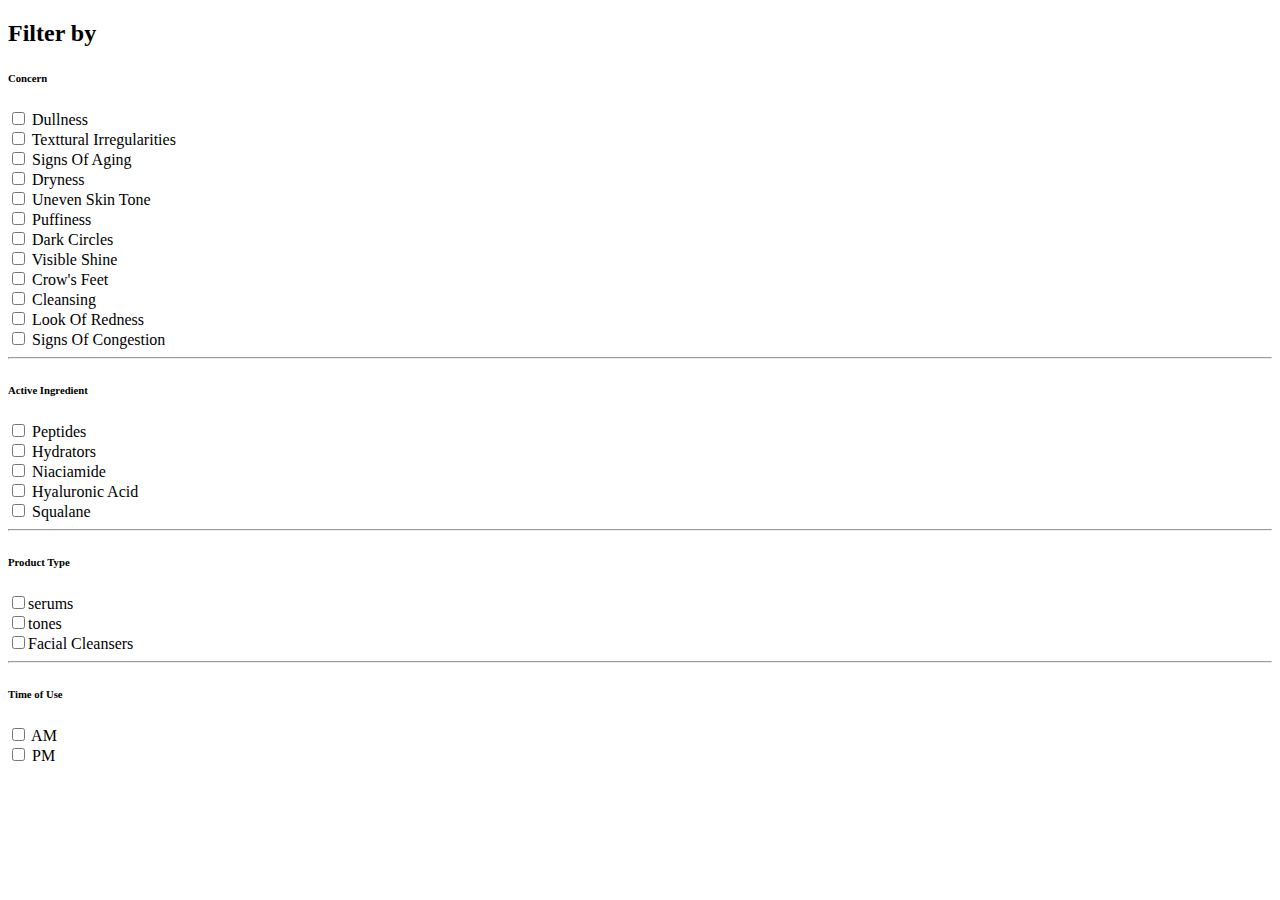
<file: note.html>
<!DOCTYPE html>
<html lang="en">
<head>
    <meta charset="UTF-8">
    <meta name="viewport" content="width=device-width, initial-scale=1.0">
    <title>Document</title>
</head>
<body>
    <div class="main-left col-2">
        <div class="title-filter">
            <h2>Filter by</h2>
        </div>
        <div class="sidebar-left">
            <div class="check-list-title">
                <h6>Concern</h6>
                <i class="fas fa-minus" data-bs-toggle="collapse" data-bs-target="#multiCollapseExample1"
                    aria-expanded="false"></i>
            </div>
            <form class="check-list collapse multi-collapse" id="multiCollapseExample1">
                <!-- ...Thêm checkbox items 1-13 ở đây... -->
                <label for="item1"><input type="checkbox" id="item1" name="items" value="Item 1"> Dullness</label><br>
                <label for="item2"><input type="checkbox" id="item2" name="items" value="Item 2"> Texttural Irregularities</label><br>
                <label for="item3"><input type="checkbox" id="item3" name="items" value="Item 3"> Signs Of Aging</label><br>
                <label for="item4"><input type="checkbox" id="item4" name="items" value="Item 4"> Dryness</label><br>
                <label for="item5"><input type="checkbox" id="item5" name="items" value="Item 5"> Uneven Skin Tone</label><br>
                <label for="item7"><input type="checkbox" id="item5" name="items" value="Item 7"> Puffiness</label><br>
                <label for="item8"><input type="checkbox" id="item5" name="items" value="Item 8"> Dark Circles</label><br>
                <label for="item9"><input type="checkbox" id="item5" name="items" value="Item 9"> Visible Shine</label><br>
                <label for="item10"><input type="checkbox" id="item5" name="items" value="Item 10"> Crow's Feet</label><br>
                <label for="item11"><input type="checkbox" id="item5" name="items" value="Item 11"> Cleansing</label><br>
                <label for="item12"><input type="checkbox" id="item5" name="items" value="Item 12"> Look Of Redness</label><br>
                <label for="item13"><input type="checkbox" id="item5" name="items" value="Item 13"> Signs Of Congestion</label><br>

            </form>
            <hr>
            <div class="check-list-title">
                <h6>Active Ingredient</h6>
                <i class="fas fa-minus" data-bs-toggle="collapse" data-bs-target="#collapseExample"
                    aria-expanded="false"></i>
            </div>
            <form class="check-list collapse" id="collapseExample">
                <!-- ...Thêm checkbox items 14-18 ở đây... -->
                <label for="item14"><input type="checkbox" id="item14" name="items" value="Item 14">
                    Peptides</label><br>
                <label for="item15"><input type="checkbox" id="item15" name="items" value="Item 15">
                    Hydrators</label><br>
                <label for="item16"><input type="checkbox" id="item16" name="items" value="Item 16">
                    Niaciamide</label><br>
                <label for="item17"><input type="checkbox" id="item17" name="items" value="Item 17">
                    Hyaluronic Acid</label><br>
                <label for="item18"><input type="checkbox" id="item18" name="items" value="Item 18">
                    Squalane</label><br>

            </form>
            <hr>
            <div class="check-list-title">
                <h6>Product Type</h6>
                <i class="fas fa-minus btn-primary" data-bs-toggle="collapse"
                    data-bs-target="#multiCollapseExample2" aria-expanded="false"
                    aria-controls="multiCollapseExample2"></i>
            </div>

            <form class="check-list collapse multi-collapse" id="multiCollapseExample2">
                <!-- ...Thêm checkbox items 19-23 ở đây... -->
                <label for="item19"><input type="checkbox" id="item19" name="items" value="Item 19">serums</label><br>
                <label for="item20"><input type="checkbox" id="item20" name="items" value="Item 20">tones</label><br>
                <label for="item21"><input type="checkbox" id="item21" name="items" value="Item 21">Facial Cleansers</label><br>
                
            </form>

            <hr>
            <div class="check-list-title">
                <h6>Time of Use</h6>
                <i class="fas fa-minus btn-primary" data-bs-toggle="collapse"
                    data-bs-target="#multiCollapseExample3" aria-expanded="false"
                    aria-controls="multiCollapseExample3"></i>
            </div>

            <form class="check-list collapse multi-collapse" id="multiCollapseExample3">
                <!-- ...Thêm checkbox items 19-23 ở đây... -->
                <label for="item19"><input type="checkbox" id="item19" name="items" value="Item 19">
                    AM</label><br>
                <label for="item20"><input type="checkbox" id="item20" name="items" value="Item 20">
                    PM</label><br>
            
            </form>
            <!-- Tiếp tục thêm các form khác ở đây... -->
        </div>
    </div>
<script>
    let productList = [
    {
        name: "Natural Moisturizing Factors + HA",
        price: 6,
        id: 1,
        src: "../assest/image/the-or1.webp",
        stock: 15,
        target: "Dryness",
        suited: "All Skin Types",
        concern: ["Dullness", "Texttural Irregularities"],
        ingredient: ["Peptides", "Niaciamide"],
        productType: "serums",
        timeOfUse: ["PM"]
    },
    {
        name: "Hyaluronic Acid 2% + B5",
        price: 9,
        id: 2,
        src: "../assest/image/the-or2.webp",
        stock: 20,
        target: "Dryness",
        suited: "All Skin Types",
        concern: ["Signs Of Aging", "Crow's Feet", "Cleansing"],
        ingredient: ["Hydrators", "Hyaluronic Acid"],
        productType: "tones",
        timeOfUse: ["PM"]
    },
    {
        name: "Glycolic Acid 7% Toning Solution",
        price: 7,
        id: 3,
        src: "../assest/image/the or-3.webp",
        stock: 13,
        target: "Signs Of Aging",
        suited: "All Skin Types",
        concern: ["look Of Redness", "Uneven Skin Tone"],
        ingredient: ["Squalane"],
        productType: "Moisturizers",
    },
    {
        name: "Squalane Cleanser",
        price: 9,
        id: 4,
        src: "../assest/image/the-or4.webp",
        stock: 7,
        target: "Cleansing",
        suited: "All Skin Types",
        concern: ["look Of Redness", "Uneven Skin Tone"],
        ingredient: ["Peptides", "Hydrators", "Niaciamide"],
        productType: "Facial Cleansers",
        timeOfUse: ["AM", "PM"]
    },
    {
        name: "Niacinamide 10% + Zinc 1%",
        price: 6,
        id: 5,
        src: "../assest/image/the-or5.webp",
        stock: 3,
        target: "Textural Irregularities",
        suited: "All Skin Types",
        concern: ["Visible Shine", "look Of Redness"],
        ingredient: ["Hyaluronic Acid", "Hydrators"],
        productType: "tones",
        timeOfUse: ["AM", "PM"]
    },
    {
        name: "Niacinamide 10% + Zinc 1%",
        price: 17,
        id: 6,
        src: "../assest/image/the-or6.webp",
        stock: 3,
        target: "Textural Irregularities",
        suited: "All Skin Types",
        concern: ["Dryness", "Puffiness"],
        ingredient: ["Peptides", "Hydrators", "Niaciamide"],
        productType: "serums",
        timeOfUse: ["AM", "PM"]
    },
    {
        name: "Azelaic Acid Suspension 10%",
        price: 11,
        id: 7,
        src: "../assest/image/the-or7.webp",
        stock: 13,
        target: "Signs Of Aging",
        suited: "All Skin Types",
        concern: ["look Of Redness", "Crow's Feet"],
        ingredient: ["Niaciamide", "Hyaluronic Acid", "Squalane"],
        productType: "tones",
        timeOfUse: ["AM", "PM"]
    },
    {
        name: "Multi-Peptide Eye Serum",
        price: 25,
        id: 8,
        src: "../assest/image/the-or8.webp",
        stock: 7,
        target: "Signs Of Aging",
        suited: "All Skin Types",
        concern: ["Uneven Skin Tone", "Visible Shine"],
        ingredient: ["Peptides", "Hydrators", "Niaciamide", "Hyaluronic Acid"],
        productType: "serums",
        timeOfUse: ["AM"]
    },
    {
        name: "Multi-Peptide + Copper Peptides 1% Serum",
        price: 30,
        id: 9,
        src: "../assest/image/the-od9.webp",
        stock: 9,
        target: "Signs Of Aging",
        suited: "All Skin Types",
        concern: ["Crow's Feet", "Signs Of Congestion"],
        ingredient: ["Squalane", "Hyaluronic Acid"],
        productType: "serums",
        timeOfUse: ["AM", "PM"]
    },
    {
        name: "Core Regimen",
        price: 30,
        id: 10,
        src: "../assest/image/NIOD1.jpeg",
        stock: 9,
        target: "Signs Of Aging",
        suited: "All Skin Types",
        concern: ["Crow's Feet", "Signs Of Congestion"],
        ingredient: ["Squalane", "Hyaluronic Acid"],
        productType: "serums",
        timeOfUse: ["AM", "PM"]
    },
    {
        name: "Support Regimen",
        price: 25,
        id: 11,
        src: "../assest/image/NIOD02.jpeg",
        stock: 7,
        target: "Signs Of Aging",
        suited: "All Skin Types",
        concern: ["Uneven Skin Tone", "Visible Shine"],
        ingredient: ["Peptides", "Hydrators", "Niaciamide", "Hyaluronic Acid"],
        productType: "serums",
        timeOfUse: ["AM", "PM"]
    },
    {
        name: "Survival",
        price: 17,
        id: 12,
        src: "../assest/image/NIOD03.jpeg",
        stock: 3,
        target: "Textural Irregularities",
        suited: "All Skin Types",
        concern: ["Dryness", "Puffiness"],
        ingredient: ["Peptides", "Hydrators", "Niaciamide"],
        productType: "serums",
        timeOfUse: ["AM", "PM"]
    },
    {
        name: "Yesti",
        price: 15,
        id: 13,
        src: "../assest/image/NIOD04.jpeg",
        stock: 15,
        target: "Dryness",
        suited: "All Skin Types",
        concern: ["Dullness", "Texttural Irregularities"],
        ingredient: ["Peptides", "Niaciamide"],
        productType: "serums",
        timeOfUse: ["AM"]
    },
    {
        name: "Shizen Sets",
        price: 40,
        id: 14,
        src: "../assest/image/NIOD05.jpeg",
        stock: 3,
        target: "Textural Irregularities",
        suited: "All Skin Types",
        concern: ["Dryness", "Puffiness"],
        ingredient: ["Peptides", "Hydrators", "Niaciamide"],
        productType: "serums",
        timeOfUse: ["AM", "PM"]
    },
    {
        name: "Eye",
        price: 25,
        id: 15,
        src: "../assest/image/NIOD06.jpeg",
        stock: 7,
        target: "Signs Of Aging",
        suited: "All Skin Types",
        concern: ["Uneven Skin Tone", "Visible Shine"],
        ingredient: ["Peptides", "Hydrators", "Niaciamide", "Hyaluronic Acid"],
        productType: "serums",
        timeOfUse: ["AM", "PM"]
    },
];

</script>
    
</body>
</html>
</file>
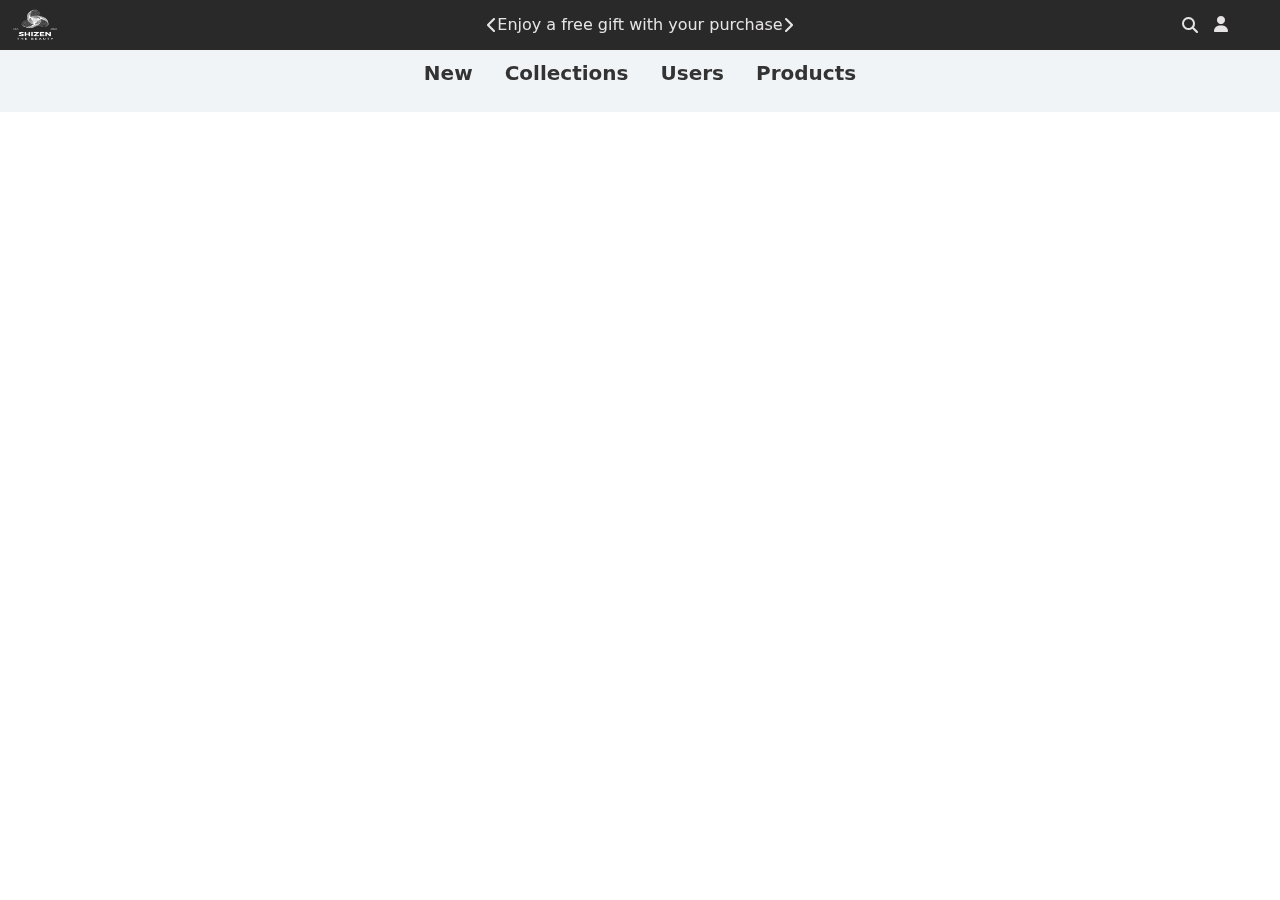
<file: pages/addminpage.html>
<!DOCTYPE html>
<html lang="en">

<head>
    <meta charset="UTF-8">
    <meta name="viewport" content="width=device-width, initial-scale=1.0">
    <title>addminpage</title>
    <!-- Link bootstrap -->
    <link rel="stylesheet" href="https://cdn.jsdelivr.net/npm/bootstrap@5.2.3/dist/css/bootstrap.min.css">
    <!-- Link css -->
    <link rel="stylesheet" href="../css/addminpage.css">
    <!-- Link icon -->
    <link rel="stylesheet" href="https://cdnjs.cloudflare.com/ajax/libs/font-awesome/6.4.2/css/all.min.css">
    <!-- Link islogin.css -->
    <link rel="stylesheet" href="../css/islogin.css">

</head>

<body>
    <!-- Header Area -->
    <header class="header">
        <!-- <div class="container-fluid"> -->
        <!-- Header Area -->
        <div class="row">
            <div class="col-12">
                <div class="header__topbar d-flex justify-content-between">
                    <div class="header__logo">
                        <img src="../assest/image/3.png" alt="">
                    </div>
                    <div class="header__text">
                        <i class="fa-solid fa-chevron-left"></i>
                        <span id="headerText">Enjoy a free gift with your purchase</span>
                        <i class="fa-solid fa-chevron-right"></i>
                    </div>

                    <div class="header__list-icon">
                        <i class="fa-solid fa-magnifying-glass"></i>

                        <div id="cart" class="cart">
                            <a style="color: white;" href="./cart.html">
                                <i class="fa-solid fa-cart-shopping">
                                    <sup class="count">1</sup>
                                </i>
                            </a>
                        </div>
                        <div class="header_user">
                            <i id="registerUser" class="fa-solid fa-user"></i>
                            <div class="header_user_hover">
                                <div id="loginRegister" class="login-register">
                                    <a href="./login.html">Login</a>
                                    <!-- <a href="./register.html">Register</a> -->
                                </div>
                                <div id="logout" class="logout">
                                    <a onclick="logOut()" href="../pages/login.html">Log out</a>
                                </div>
                            </div>
                        </div>
                    </div>
                </div>
            </div>
        </div>

        <div class="row">
            <div class="col-12">
                <div class="header__bottombar ">
                    <ul class="nav justify-content-center">
                        <li class="nav-item">
                            <a class="nav-link-custom nav-link active" aria-current="page" href="../index.html">New</a>
                        </li>
                        <li class="nav-item">
                            <a class="nav-link-custom nav-link" href="../pages/ListProduct.html">Collections</a>
                        </li>
                        <li class="nav-item">
                            <p onclick="renderUsers()" class="nav-link-custom nav-link">Users</p>
                        </li>
                        <li class="nav-item">
                            <p onclick="renderProducts()" class="nav-link-custom nav-link">Products</p>
                        </li>
                        <li hidden id="addmin" class="addmin nav-item">
                            <a class="nav-link-custom nav-link" href="../pages/addminpage.html">Admin</a>
                        </li>

                    </ul>
                </div>
            </div>
        </div>
        </div>
    </header>
    <div id="search-navbar">
        <div class="modal-search">
            <div class="d-flex justify-content-between fs-3 fw-bolder font-monospace">
                <p>Search</p>
                <p class="close-btn"><i onclick="closeSearch()" class="fa-solid fa-xmark"></i></p>
            </div>
            <div class="modal-ipt-search">
                <input id="search" type="search" placeholder="Search">
                <i onclick="searchProduct()" class="fa-solid fa-magnifying-glass"></i>
            </div>
            <div id="search-result"></div>
        </div>
    </div>

    <!------------------------- Main Area ---------------------------->
    <main>
        <div class="addmin-users container">
            <table class="table">
                <thead>
                    <tr id="addmin-users-thead" class="addmin-users-thead">
                        <!-- <th scope="col">cd</th>
                        <th scope="col">email</th>
                        <th scope="col">Full Name</th>
                        <th scope="col">Phone Number</th>
                        <th scope="col">isLoked</th> -->
                    </tr>
                    <!-- <tr id="addmin-products-thead" class="addmin-products-thead">
                        <th scope="col">cd</th>
                        <th scope="col">Image</th>
                        <th scope="col">Name</th>
                        <th scope="col">Target</th>
                        <th scope="col">Suited to</th>
                        <th scope="col">Price</th>
                        <th scope="col">Quantity</th>
                        <th scope="col">Status</th>
                        <th scope="col">Action</th>
                    </tr> -->

                </thead>

                <tbody id="renderUsers">
                    <!-- <tr>
                        <td scope="col">1</td>
                        <td>vn@gmail</td>
                        <td>VLan</td>
                        <td>01667400342</td>
                        <td>12345</td>
                        <td>
                            <i class="fa-solid fa-pen-to-square"></i>
                            <i class="fa-solid fa-trash-can"></i>
                        </td>
                    </tr> -->
                </tbody>

            </table>
            
        </div>

        <!-- <div class="addmin-product container">
            <table class="table">
                <thead>
                    <tr>
                        <th scope="col">cd</th>
                        <th scope="col">Image</th>
                        <th scope="col">Name</th>
                        <th scope="col">Target</th>
                        <th scope="col">Suited to</th>
                        <th scope="col">Price</th>
                        <th scope="col">Quantity</th>
                        <th scope="col">Status</th>
                        <th scope="col">Action</th>
                    </tr>
                </thead>
                <tbody>
                    <tr>
                        <td scope="col">1</td>
                        <td><img src="../assest/image/the-or1.webp" alt=""></td>
                        <td>Hyaluronic Acid 2% + B5</td>
                        <td>Dryness</td>
                        <td>All Skin Types</td>
                        <td>8.90 USD</td>
                        <td>6</td>
                        <td>8</td>
                        <td>
                            <i class="fa-solid fa-pen-to-square"></i>
                            
                            <i class="fa-solid fa-trash-can"></i>
                        </td>
                    </tr>
                </tbody>
            </table>
        </div> -->
    </main>

    <!-- Footer Area -->


    <!-- Link index.js -->
    <script src="../js/addminpage.js"></script>
    <!-- Link js bootstrap -->
    <script src="https://cdn.jsdelivr.net/npm/bootstrap@5.2.3/dist/js/bootstrap.min.js"></script>
    <!-- link islogin.js -->
    <script src="../js/islogin.js"></script>
    <!-- Link logout.js -->
    <script src="../js/logout.js"></script>
</body>

</html>
</file>
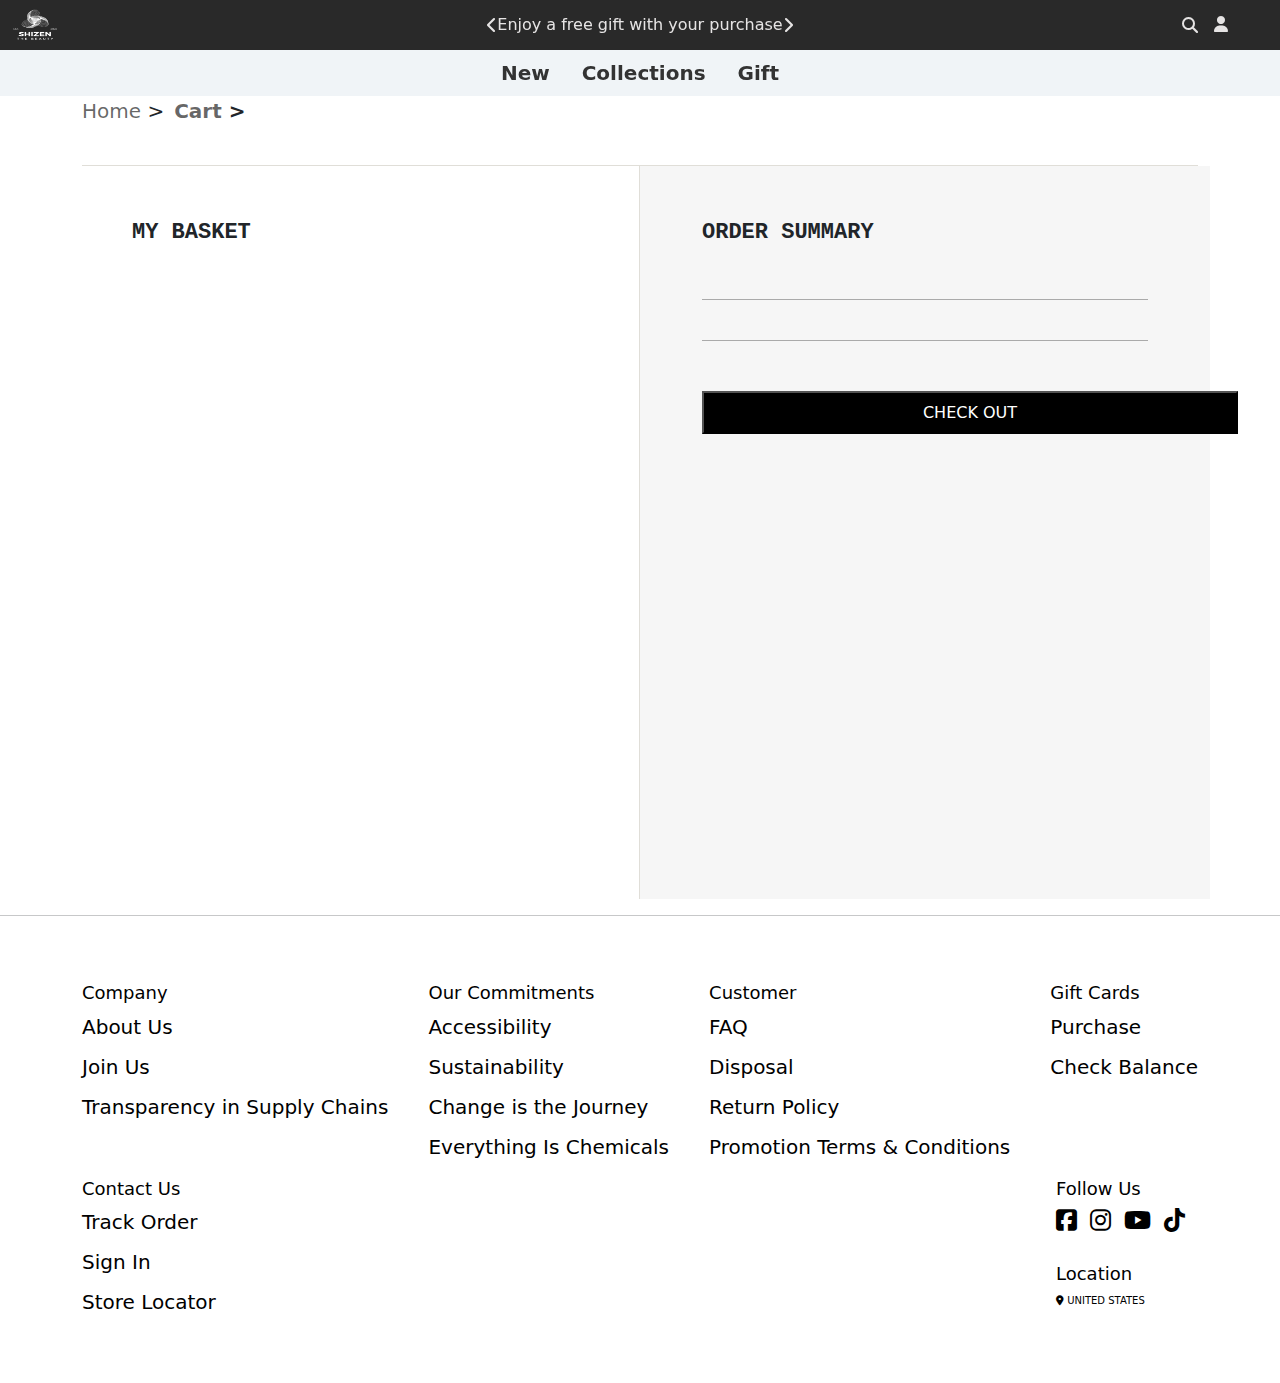
<file: pages/cart.html>
<!DOCTYPE html>
<html lang="en">

<head>
    <meta charset="UTF-8">
    <meta name="viewport" content="width=device-width, initial-scale=1.0">
    <title>cate</title>
    <!-- Link bootstrap -->
    <link rel="stylesheet" href="https://cdn.jsdelivr.net/npm/bootstrap@5.2.3/dist/css/bootstrap.min.css">
    <!-- Link css -->
    <link rel="stylesheet" href="../css/cart.css">
    <!-- Link icon -->
    <link rel="stylesheet" href="https://cdnjs.cloudflare.com/ajax/libs/font-awesome/6.4.2/css/all.min.css">
    <!-- link css islogin -->
    <link rel="stylesheet" href="../css/islogin.css">

</head>

<body>
    <!--================================================================HEADER AREA===========================================================================-->
    <header class="header">
        <!-- <div class="container-fluid"> -->
        <!-- Header Area -->
        <div class="row">
            <div class="col-12">
                <div class="header__topbar d-flex justify-content-between">
                    <div class="header__logo">
                        <img src="../assest/image/3.png" alt="">
                    </div>
                    <div class="header__text">
                        <i class="fa-solid fa-chevron-left"></i>
                        <span id="headerText">Enjoy a free gift with your purchase</span>
                        <i class="fa-solid fa-chevron-right"></i>
                    </div>

                    <div class="header__list-icon">
                        <i class="fa-solid fa-magnifying-glass"></i>

                        <div id="cart" class="cart">
                            <a style="color: white;" href="./cart.html">
                                <i class="fa-solid fa-cart-shopping">
                                </i>
                                <sup class="count js-count"></sup>
                            </a>
                        </div>
                        <div class="header_user">
                            <i id="registerUser" class="fa-solid fa-user"></i>
                            <div class="header_user_hover">
                                <div id="loginRegister" class="login-register">
                                    <a href="./login.html">Login</a>
                                    <a href="./register.html">Register</a>
                                </div>
                                <div id="logout" class="logout">
                                    <a onclick="logOut()" href="../pages/login.html">Log out</a>
                                </div>
                            </div>
                        </div>
                    </div>
                </div>
            </div>
        </div>

        <div class="row">
            <div class="col-12">
                <div class="header__bottombar ">
                    <ul class="nav justify-content-center">
                        <li class="nav-item">
                            <a class="nav-link-custom nav-link active" aria-current="page" href="../index.html">New</a>
                        </li>
                        <li class="nav-item">
                            <a class="nav-link-custom nav-link" href="../pages/ListProduct.html">Collections</a>
                        </li>
                        <li class="nav-item">
                            <a class="nav-link-custom nav-link" href="../pages/Gifts.html">Gift</a>
                        </li>
                        <li id="addmin" class="addmin nav-item">
                            <a class="nav-link-custom nav-link" href="../pages/addminpage.html">Admin</a>
                        </li>
                    </ul>
                </div>

            </div>
        </div>
        </div>
    </header>
    <div id="search-navbar">
        <div class="modal-search">
            <div class="d-flex justify-content-between fs-3 fw-bolder font-monospace">
                <p>Search</p>
                <p class="close-btn"><i onclick="closeSearch()" class="fa-solid fa-xmark"></i></p>
            </div>
            <div class="modal-ipt-search">
                <input id="search" type="search" placeholder="Search">
                <i onclick="searchProduct()" class="fa-solid fa-magnifying-glass"></i>
            </div>
            <div id="search-result"></div>
        </div>
    </div>




    <!--================================================================MAIN AREA===========================================================================-->
    <main>
        <div class="container">
            <div class="main__top">
                <ul class="breadcrumb">
                    <li><a href="/">Home</a></li>
                    <li><a href="/">Cart</a> </li>
                </ul>
            </div>
            <div class="row">

                <div class="main-left col-6">
                    <p class="main-title">MY BASKET</p>
                    <div id="main-left-cart" class="main-left-cart">
                        <!-- <div id="product-image" class="product-image">
                            <div class="d-flex justify-content-between">
                                <img src="../assest/image/NIOD02.jpeg" alt="">
                                <ul>
                                    <li>
                                        THE ORDINARY
                                        <p class="fw-bolder"> Natural Moisturizing Factors + HA</p>
                                    </li>
                                    <li>
                                        6.50 USD
                                    </li>
                                </ul>
                            </div>
                            <div class="product-quantity">
                                <div class="quantity-btn">
                                    <i onclick="cartMinus(${users[i].cart[j].id})" class="fa-solid fa-minus"></i>
                                    <span class="quantity">1</span>
                                    <i onclick="cartPlus()" class="fa-solid fa-plus"></i>
                                </div>
                                <p class="product-price">6.50 USD</p>
                                <button onclick="cartRemove(${users[i].cart[j].id})" type="button" class="btn btn-link">Remove</button>
                            </div>
                        </div> -->
                    </div>

                </div>

                <div class="main-right container col-6">
                    <p class="main-title">ORDER SUMMARY</p>
                    <div id="main-right-total" class="main-right-total">

                        <!-- <div class="d-flex justify-content-between">
                            <p>Merchandise subtotal</p>
                            <p class="subtotal">15.50 USD</p>
                        </div>
                        <div class="d-flex justify-content-between">
                            <p>Shipping & Handling</p>
                            <p class="shiptotal">4.99 USD</p>
                        </div>

                        <div class="d-flex justify-content-between">
                            <div class="fw-bolder">Estimated Total</div>
                            <div class="total">1111111 USD</div>
                        </div> -->

                    </div>
                    <input onclick="checkOut()" class="checkout" type="button" value="CHECK OUT">
                </div>
            </div>

        </div>
    </main>
    <!--================================================================FOOTER AREA===========================================================================-->

    <footer>
        <hr>
        <footer class="footer">
            <div class="container">

                <div class="">
                    <h5>Company</h5>
                    <ul>
                        <li><a href="#">About Us</a></li>
                        <li><a href="#">Join Us</a></li>
                        <li><a href="#">Transparency in Supply Chains</a></li>
                    </ul>
                </div>
                <div class="">
                    <h5>Our Commitments</h5>
                    <ul>
                        <li><a href="#">Accessibility</a></li>
                        <li><a href="#">Sustainability</a></li>
                        <li><a href="#">Change is the Journey</a></li>
                        <li><a href="#">Everything Is Chemicals</a></li>
                    </ul>
                </div>
                <div class="">
                    <h5>Customer</h5>
                    <ul>
                        <li><a href="#">FAQ</a></li>
                        <li><a href="#">Disposal</a></li>
                        <li><a href="#">Return Policy</a></li>
                        <li><a href="#">Promotion Terms & Conditions</a></li>
                    </ul>
                </div>
                <div class="">
                    <h5>Gift Cards</h5>
                    <ul>
                        <li><a href="#">Purchase</a></li>
                        <li><a href="#">Check Balance</a></li>
                    </ul>
                </div>
                <div class="">
                    <h5>Contact Us</h5>
                    <ul>
                        <li><a href="#">Track Order</a></li>
                        <li><a href="#">Sign In</a></li>
                        <li><a href="#">Store Locator</a></li>
                    </ul>

                </div>
                <div class="">
                    <div class="social-icons">
                        <h5>Follow Us</h5>
                        <ul>
                            <li><a href="#"><i class="fa-brands fa-square-facebook"></i></a></li>
                            <li><a href="#"><i class="fa-brands fa-instagram"></i></a></li>
                            <li><a href="#"><i class="fa-brands fa-youtube"></i></a></li>
                            <li><a href="#"><i class="fa-brands fa-tiktok"></i></a></li>
                        </ul>
                    </div>
                    <div class="location">
                        <h5>Location</h5>
                        <p><i class="fa-solid fa-location-dot"></i> UNITED STATES</p>
                    </div>
                </div>

            </div>
        </footer>


    </footer>



    <!--  Link js cart-->
    <script src="../js/cart.js"></script>
    <!-- Link js bootstrap -->
    <script src="https://cdn.jsdelivr.net/npm/bootstrap@5.2.3/dist/js/bootstrap.min.js"></script>
    <!-- Link js islogin -->
    <script src="../js/islogin.js"></script>
    <!-- Link logout.js -->
    <script src="../js/logout.js"></script>
    <!-- LInk showCart.js -->
    <script src="../js/showCart.js"></script>

</body>

</html>
</file>
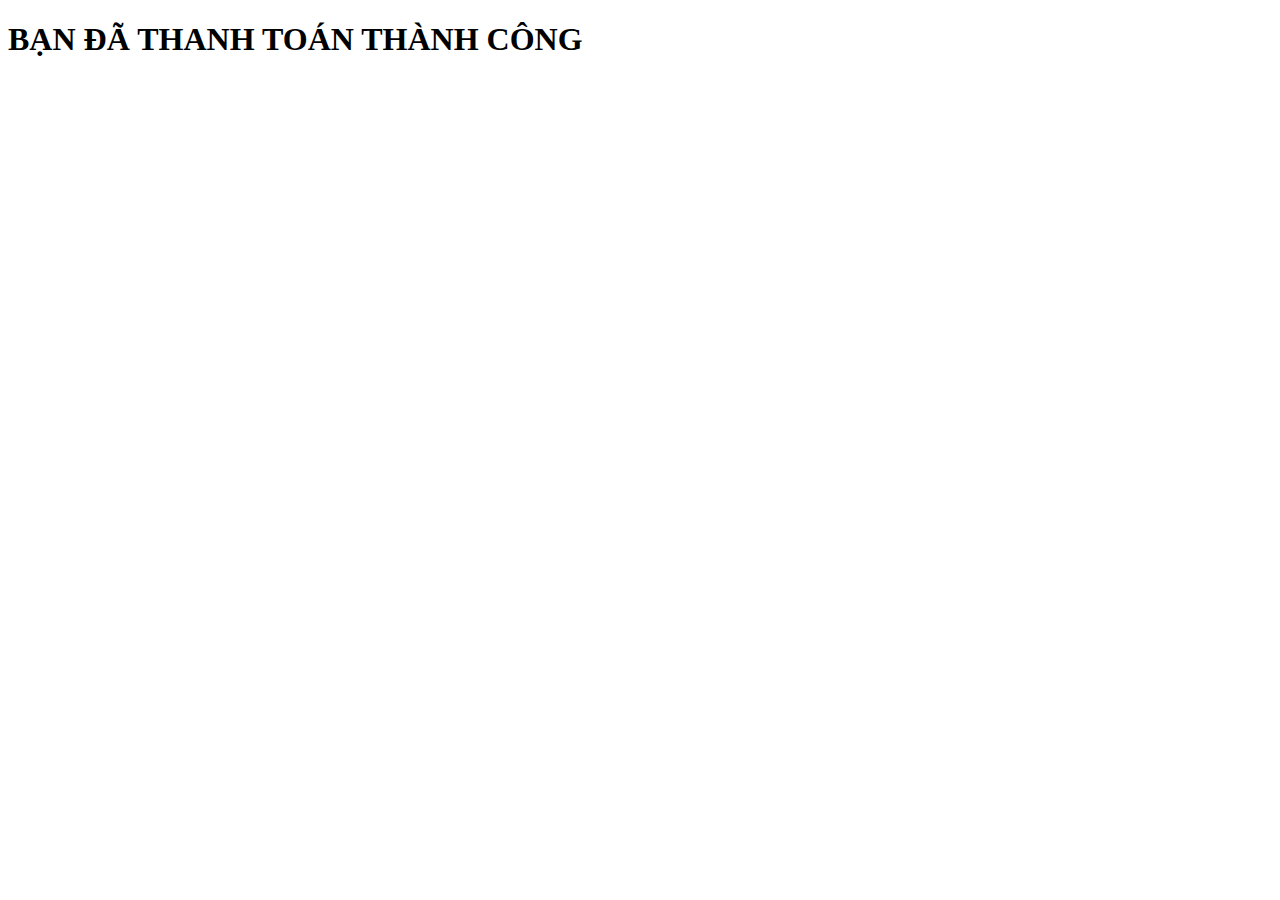
<file: pages/checkout.html>
<!DOCTYPE html>
<html lang="en">
<head>
    <meta charset="UTF-8">
    <meta name="viewport" content="width=device-width, initial-scale=1.0">
    <title>checkout</title>
</head>
<body>
    <h1>BẠN ĐÃ THANH TOÁN THÀNH CÔNG</h1>
</body>
</html>
</file>
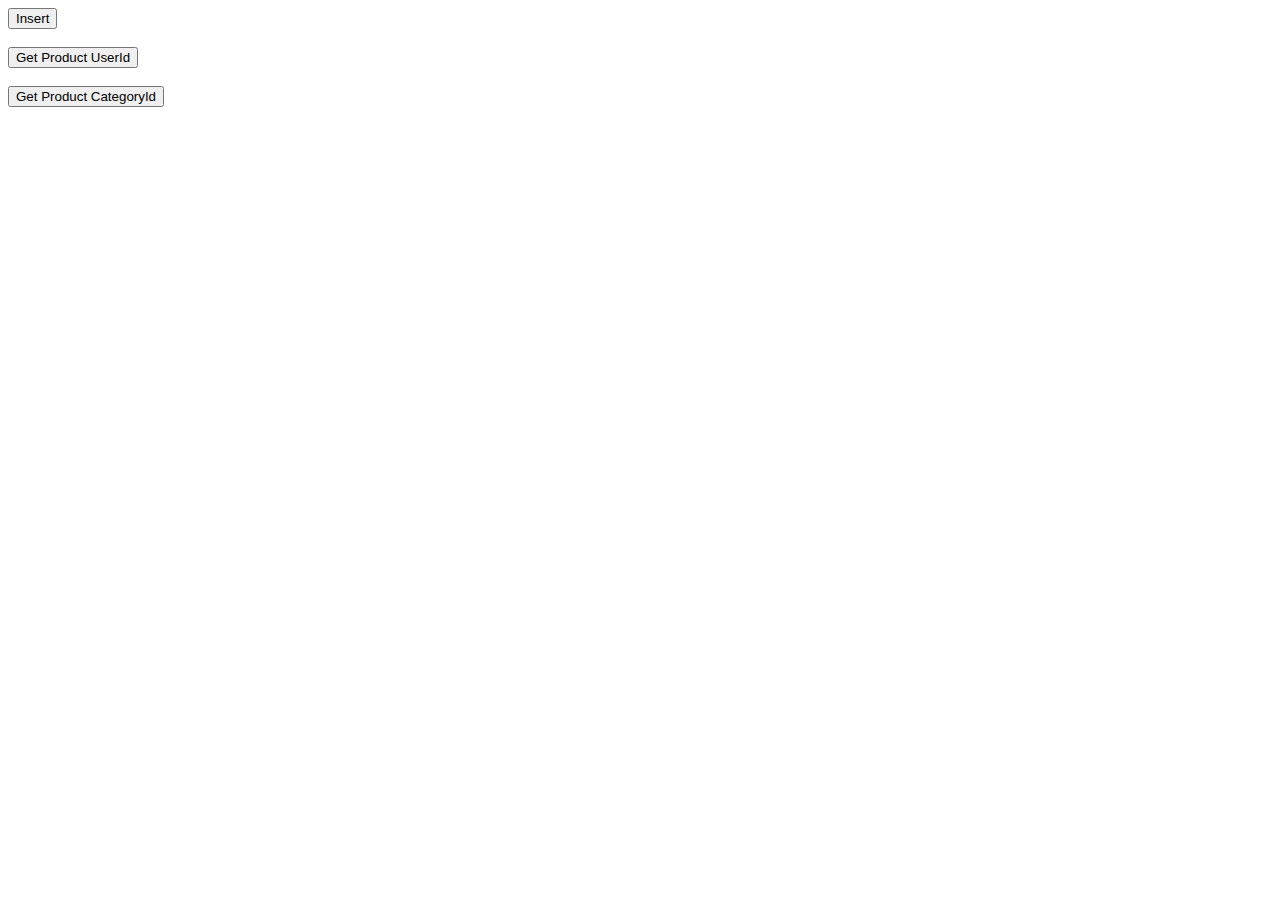
<file: pages/database.html>
<!DOCTYPE html>
<html lang="en">
<head>
    <meta charset="UTF-8">
    <meta name="viewport" content="width=device-width, initial-scale=1.0">
    <title>Database</title>
</head>
<body>
    <button onclick="insertDataToLocalStorage()">Insert</button>
    <br><br>
    <button onclick="getProductByUserId()">Get Product UserId</button>
    <br><br>
    <button onclick="getProductByCategoryId()">Get Product CategoryId</button>

    <script src="../js/database.js"></script>
</body>
</html>
</file>
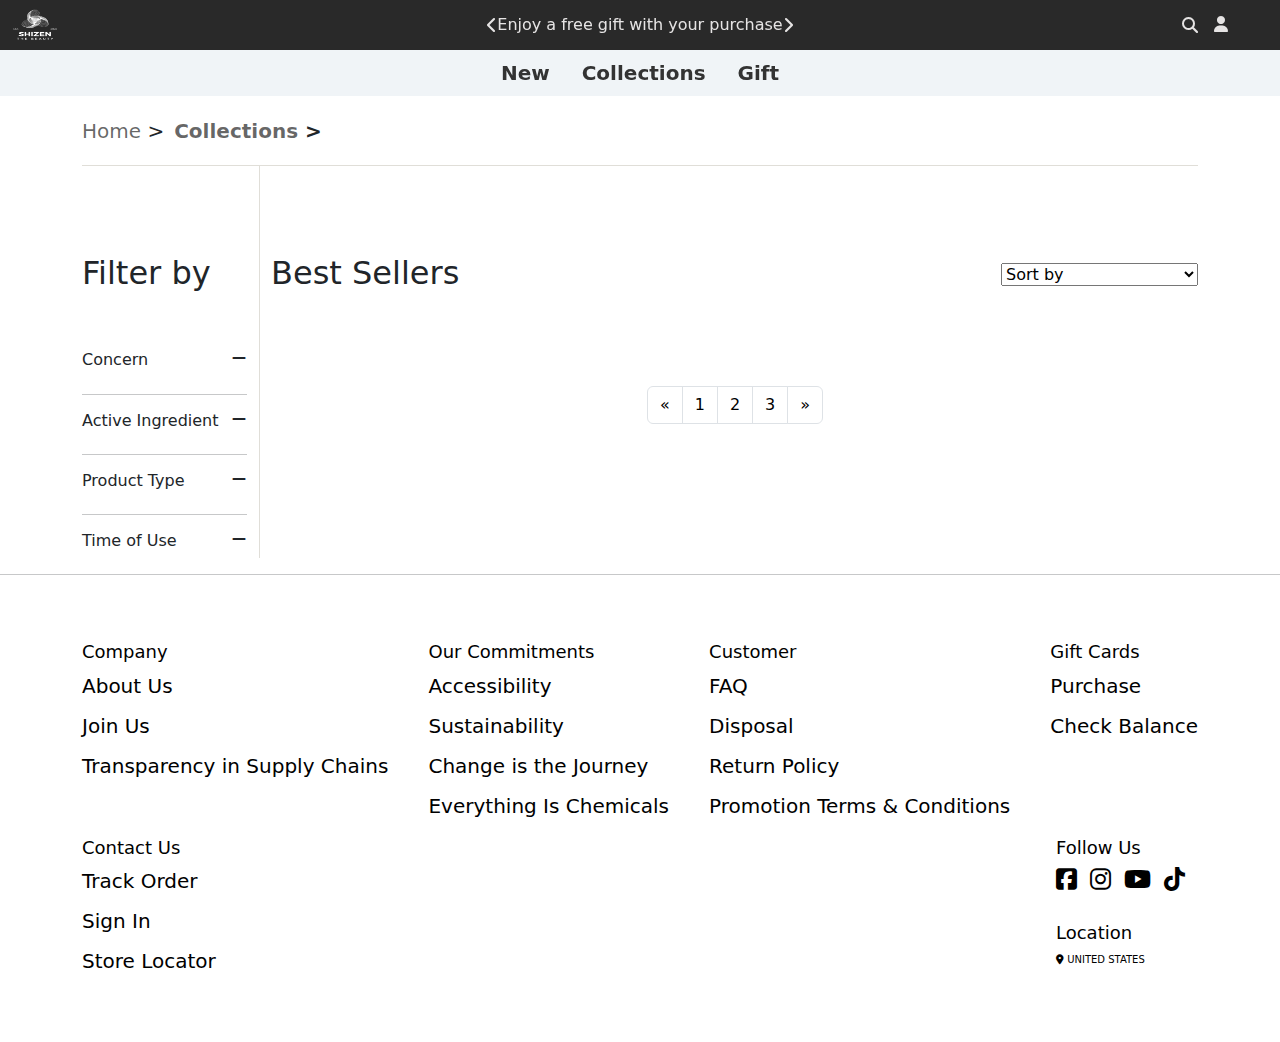
<file: pages/ListProduct.html>
<!DOCTYPE html>
<html lang="en">

<head>
    <meta charset="UTF-8">
    <meta name="viewport" content="width=device-width, initial-scale=1.0">
    <title>ListProduct</title>
    <!-- Link bootstrap -->
    <link rel="stylesheet" href="https://cdn.jsdelivr.net/npm/bootstrap@5.2.3/dist/css/bootstrap.min.css">
    <!-- Link css -->
    <link rel="stylesheet" href="../css/ListProduct.css">
    <!-- Link icon -->
    <link rel="stylesheet" href="https://cdnjs.cloudflare.com/ajax/libs/font-awesome/6.4.2/css/all.min.css">
    <!-- link css islogin -->
    <link rel="stylesheet" href="../css/islogin.css">

</head>

<body>
    <!-- Header Area -->
    <header class="header">
        <!-- <div class="container-fluid"> -->
        <!-- Header Area -->
        <div class="row">
            <div class="col-12">
                <div class="header__topbar d-flex justify-content-between">
                    <div class="header__logo">
                        <img src="../assest/image/3.png" alt="">
                    </div>
                    <div class="header__text">
                        <i class="fa-solid fa-chevron-left"></i>
                        <span id="headerText">Enjoy a free gift with your purchase</span>
                        <i class="fa-solid fa-chevron-right"></i>
                    </div>

                    <div class="header__list-icon">

                        <i onclick="openSearch()" class="fa-solid fa-magnifying-glass"></i>

                        <div id="cart" class="cart">
                            <a style="color: white;" href="./cart.html">
                                <i class="fa-solid fa-cart-shopping">
                                </i>
                                <sup class="count js-count">10</sup>
                            </a>
                        </div>
                        <div class="header_user">
                            <i id="registerUser" class="fa-solid fa-user"></i>
                            <div class="header_user_hover">
                                <div id="loginRegister" class="login-register">
                                    <a href="./login.html">Login</a>
                                    <!-- <a href="./register.html">Register</a> -->
                                </div>
                                <div id="logout" class="logout">
                                    <a onclick="logOut()" href="../pages/login.html">Log out</a>
                                </div>
                            </div>
                        </div>
                    </div>
                </div>
            </div>
        </div>

        <div class="row">
            <div class="col-12">
                <div class="header__bottombar ">
                    <ul class="nav justify-content-center">
                        <li class="nav-item">
                            <a class="nav-link-custom nav-link active" aria-current="page" href="../index.html">New</a>
                        </li>
                        <li class="nav-item">
                            <a class="nav-link-custom nav-link" href="../pages/ListProduct.html">Collections</a>
                        </li>
                        <li class="nav-item">
                            <a class="nav-link-custom nav-link" href="../pages/Gifts.html">Gift</a>
                        </li>
                        <li id="addmin" class="addmin nav-item">
                            <a class="nav-link-custom nav-link" href="../pages/addminpage.html">Admin</a>
                        </li>
                    </ul>

                </div>

            </div>
        </div>
        </div>
    </header>
    <div id="search-navbar">
        <div class="modal-search">
            <div class="d-flex justify-content-between fs-3  font-monospace">
                <p>Search</p>
                <p class="close-btn"><i onclick="closeSearch()" class="fa-solid fa-xmark"></i></p>
            </div>
            <div class="modal-ipt-search">
                <input id="search" type="search" placeholder="Search">
                <i onclick="searchProduct()" class="fa-solid fa-magnifying-glass"></i>
            </div>
            <div id="search-result"></div>
        </div>
    </div>

    <!-- Main Area -->
    <main>
        <div class="container">
            <div class="main__top">
                <ul class="breadcrumb">
                    <li><a href="/">Home</a></li>
                    <li><a href="/danh-muc-san-pham">Collections</a></li>
                </ul>
            </div>
            <!-- Filter by html -->
            <div class="main__bottom row">
                <div class="main-left col-2">
                    <div class="title-filter">
                        <h2>Filter by</h2>
                    </div>
                    <div class="sidebar-left">
                        <div class="check-list-title">
                            <h6>Concern</h6>
                            <i class="fas fa-minus" data-bs-toggle="collapse" data-bs-target="#multiCollapseExample1"
                                aria-expanded="false"></i>
                        </div>
                        <form class="check-list collapse multi-collapse" id="multiCollapseExample1">
                            <!-- ...Thêm checkbox items 1-13 ở đây... -->
                            <label for="item1"><input onchange="pickCategoly()" type="checkbox" id="item1" class="concern" value="Dullness">
                                Dullness</label><br>
                            <label for="item2"><input onchange="pickCategoly()" type="checkbox" id="item2" class="concern"
                                    value="Texttural Irregularities"> Texttural
                                Irregularities</label><br>
                            <label for="item3"><input onchange="pickCategoly()" type="checkbox" id="item3" class="concern" value="Signs Of Aging">
                                Signs Of Aging</label><br>
                            <label for="item4"><input onchange="pickCategoly()" type="checkbox" id="item4" class="concern" value="Dryness">
                                Dryness</label><br>
                            <label for="item5"><input onchange="pickCategoly()" type="checkbox" id="item5" class="concern" value="Uneven
                                Skin Tone"> Uneven Skin Tone</label><br>
                            <label for="item6"><input onchange="pickCategoly()" type="checkbox" id="item6" class="concern" value="Puffiness">
                                Puffiness</label><br>
                            <label for="item7"><input onchange="pickCategoly()" type="checkbox" id="item7" class="concern" value="Dark
                                Circles"> Dark
                                Circles</label><br>
                            <label for="item8"><input onchange="pickCategoly()" type="checkbox" id="item8" class="concern" value="Visible Shine">
                                Visible Shine</label><br>
                            <label for="item9"><input onchange="pickCategoly()" type="checkbox" id="item9" class="concern" value="Crow's Feet">
                                Crow's Feet</label><br>
                            <label for="item10"><input onchange="pickCategoly()" type="checkbox" id="item10" class="concern" value="Cleansing">
                                Cleansing</label><br>
                            <label for="item11"><input onchange="pickCategoly()" type="checkbox" id="item11" class="concern"
                                    value="Look Of Redness"> Look Of Redness</label><br>
                            <label for="item12"><input onchange="pickCategoly()" type="checkbox" id="item12" class="concern"
                                    value="Signs Of Congestion"> Signs Of Congestion</label><br>

                        </form>
                        <hr>
                        <div class="check-list-title">
                            <h6>Active Ingredient</h6>
                            <i class="fas fa-minus" data-bs-toggle="collapse" data-bs-target="#collapseExample"
                                aria-expanded="false"></i>
                        </div>
                        <form class="check-list collapse" id="collapseExample">
                            <!-- ...Thêm checkbox items 14-18 ở đây... -->
                            <label for="item13"><input onchange="pickCategoly()" type="checkbox" id="item13" class="active-ingredient"
                                    value="Peptides">
                                Peptides</label><br>
                            <label for="item14"><input onchange="pickCategoly()" type="checkbox" id="item14" class="active-ingredient"
                                    value="Hydrators">
                                Hydrators</label><br>
                            <label for="item15"><input onchange="pickCategoly()" type="checkbox" id="item15" class="active-ingredient"
                                    value="Niaciamide">
                                Niaciamide</label><br>
                            <label for="item16"><input onchange="pickCategoly()" type="checkbox" id="item16" class="active-ingredient"
                                    value="Hyaluronic Acid">
                                Hyaluronic Acid</label><br>
                            <label for="item17"><input onchange="pickCategoly()" type="checkbox" id="item17" class="active-ingredient"
                                    value="Squalane">
                                Squalane</label><br>
                        </form>
                        <hr>
                        <div class="check-list-title">
                            <h6>Product Type</h6>
                            <i class="fas fa-minus btn-primary" data-bs-toggle="collapse"
                                data-bs-target="#multiCollapseExample2" aria-expanded="false"
                                aria-controls="multiCollapseExample2"></i>
                        </div>

                        <form class="check-list collapse multi-collapse" id="multiCollapseExample2">
                            <!-- ...Thêm checkbox items 19-23 ở đây... -->
                            <label for="item18"><input onchange="pickCategoly()" type="checkbox" id="item18" class="product-type"
                                    value="serums">serums</label><br>
                            <label for="item19"><input onchange="pickCategoly()" type="checkbox" id="item19" class="product-type"
                                    value="tones">tones</label><br>
                            <label for="item20"><input onchange="pickCategoly()" type="checkbox" id="item20" class="product-type" value="Facial
                                Cleansers">Facial Cleansers</label><br>

                        </form>

                        <hr>
                        <div class="check-list-title">
                            <h6>Time of Use</h6>
                            <i class="fas fa-minus btn-primary" data-bs-toggle="collapse"
                                data-bs-target="#multiCollapseExample3" aria-expanded="false"
                                aria-controls="multiCollapseExample3"></i>
                        </div>

                        <form class="check-list collapse multi-collapse" id="multiCollapseExample3">
                            <!-- ...Thêm checkbox items 19-23 ở đây... -->
                            <label for="item22"><input onchange="pickCategoly()" type="checkbox" id="item22" class="time-of-use" value="AM">
                                AM</label><br>
                            <label for="item23"><input onchange="pickCategoly()" type="checkbox" id="item23" class="time-of-use" value="PM">
                                PM</label><br>
                            <label for="item24"><input onchange="pickCategoly()" type="checkbox" id="item24" class="time-of-use" value="AM & PM">
                                AM & PM</label><br>
                        </form>
                        <!-- Tiếp tục thêm các form khác ở đây... -->
                    </div>
                </div>

                <!-- Best Sellers html -->
                <div class="main-right col-10">
                    <div class="main-right-top d-flex justify-content-between">
                        <h2>Best Sellers</h2>
                        <!-- <button class="btn-sortBy btn-primary" type="button" data-bs-toggle="collapse"
                            data-bs-target="#multiCollapseExample4" aria-expanded="false"
                            aria-controls="multiCollapseExample4">Sort by<i
                                class="fa-solid fa-chevron-down"></i></button> -->

                        <select onchange="myFunction(this)" id="mySelect">
                            <option value="">Sort by</option>
                            <option value="lowest">Rank by lowest price</option>
                            <option value="highest">Rank by highest price</option>
                        </select>

                    </div>

                    <!-- danh sách sản phẩm -->
                    <div class="list-product">
                        <div class="grid-container">
                            <!-- <div class="grid-item">1
                                <img src="../assest/image/the-or1.webp" alt="">
                                <p>Natural Moisturizing Factors + HA</p>
                                <p>6</p>
                                <i onclick="addToCart()" class="fa-solid fa-cart-arrow-down"></i>
                                <hr>

                                <ul>
                                    <li>
                                        <span>Target:</span>
                                        <span>Dryness</span>
                                    </li>
                                    <li>
                                        <span>Suited to:</span>
                                        <span>All Skin Types</span>
                                    </li>
                                </ul>
                            </div>
                            <div class="grid-item">2
                                <img src="../assest/image/the-or2.webp" alt="">
                                <p>Hyaluronic Acid 2% + B5</p>
                                <p>9</p>
                                <i class="fa-solid fa-cart-arrow-down"></i>
                                <hr>

                                <ul>
                                    <li>
                                        <span>Target:</span>
                                        <span>Dryness</span>
                                    </li>
                                    <li>
                                        <span>Suited to:</span>
                                        <span>All Skin Types</span>
                                    </li>
                                </ul>
                            </div>
                            <div class="grid-item">3
                                <img src="../assest/image/the or-3.webp" alt="">
                                <p>Glycolic Acid 7% Toning Solution</p>
                                <p>13</p>
                                <i class="fa-solid fa-cart-arrow-down"></i>
                                <hr>

                                <ul>
                                    <li>
                                        <span>Target:</span>
                                        <span>Signs Of Aging</span>
                                    </li>
                                    <li>
                                        <span>Suited to:</span>
                                        <span>All Skin Types</span>
                                    </li>
                                </ul>
                            </div>
                            <div class="grid-item">4
                                <img src="../assest/image/the-or4.webp" alt="">
                                <p>Squalane Cleanser</p>
                                <p>9</p>
                                <i class="fa-solid fa-cart-arrow-down"></i>
                                <hr>

                                <ul>
                                    <li>
                                        <span>Target:</span>
                                        <span>Dryness</span>
                                    </li>
                                    <li>
                                        <span>Suited to:</span>
                                        <span>All Skin Types</span>
                                    </li>
                                </ul>
                            </div>
                            <div class="grid-item">5
                                <img src="../assest/image/the-or5.webp" alt="">
                                <p>Niacinamide 10% + Zinc 1%</p>
                                <p>6</p>
                                <i class="fa-solid fa-cart-arrow-down"></i>
                                <hr>

                                <ul>
                                    <li>
                                        <span>Target:</span>
                                        <span>Dryness</span>
                                    </li>
                                    <li>
                                        <span>Suited to:</span>
                                        <span>All Skin Types</span>
                                    </li>
                                </ul>
                            </div>
                            <div class="grid-item">6
                                <img src="../assest/image/the-or6.webp" alt="">
                                <p>Hyaluronic Acid 2% + B5</p>
                                <p>17</p>
                                <i class="fa-solid fa-cart-arrow-down"></i>
                                <hr>

                                <ul>
                                    <li>
                                        <span>Target:</span>
                                        <span>Dryness</span>
                                    </li>
                                    <li>
                                        <span>Suited to:</span>
                                        <span>All Skin Types</span>
                                    </li>
                                </ul>
                            </div>
                            <div class="grid-item">7
                                <img src="../assest/image/the-or7.webp" alt="">
                                <p>Azelaic Acid Suspension 10%</p>
                                <p>11</p>
                                <i class="fa-solid fa-cart-arrow-down"></i>
                                <hr>

                                <ul>
                                    <li>
                                        <span>Target:</span>
                                        <span>Dryness</span>
                                    </li>
                                    <li>
                                        <span>Suited to:</span>
                                        <span>All Skin Types</span>
                                    </li>
                                </ul>
                            </div>
                            <div class="grid-item">8
                                <img src="../assest/image/the-or8.webp" alt="">
                                <p>Multi-Peptide Eye Serum</p>
                                <p>25</p>
                                <i class="fa-solid fa-cart-arrow-down"></i>
                                <hr>

                                <ul>
                                    <li>
                                        <span>Target:</span>
                                        <span>Dryness</span>
                                    </li>
                                    <li>
                                        <span>Suited to:</span>
                                        <span>All Skin Types</span>
                                    </li>
                                </ul>
                            </div>
                            <div class="grid-item">9
                                <img src="../assest/image/the-od9.webp" alt="">
                                <p>Multi-Peptide + Copper Peptides 1% Serum</p>
                                <p>30</p>
                                <i class="fa-solid fa-cart-arrow-down"></i>
                                <hr>

                                <ul>
                                    <li>
                                        <span>Target:</span>
                                        <span>Dryness</span>
                                    </li>
                                    <li>
                                        <span>Suited to:</span>
                                        <span>All Skin Types</span>
                                    </li>
                                </ul>
                            </div> -->
                        </div>
                    </div>

                    <!-- phân trang  -->
                    <nav aria-label="Page navigation example">
                        <ul class="pagination justify-content-center">
                            <li class="page-item">
                                <a class="page-link" href="#" aria-label="Previous">
                                    <span aria-hidden="true">&laquo;</span>
                                    <span class="sr-only">Previous</span>
                                </a>
                            </li>
                            <li class="page-item"><a class="page-link" href="#">1</a></li>
                            <li class="page-item"><a class="page-link" href="#">2</a></li>
                            <li class="page-item"><a class="page-link" href="#">3</a></li>
                            <li class="page-item">
                                <a class="page-link" href="#" aria-label="Next">
                                    <span aria-hidden="true">&raquo;</span>
                                    <span class="sr-only">Next</span>
                                </a>
                            </li>
                        </ul>
                    </nav>
                </div>
            </div>
        </div>
        </div>
    </main>
    <!-- Footer Area -->
    <footer>
        <hr>
        <footer class="footer">
            <div class="container">

                <div class="">
                    <h5>Company</h5>
                    <ul>
                        <li><a href="#">About Us</a></li>
                        <li><a href="#">Join Us</a></li>
                        <li><a href="#">Transparency in Supply Chains</a></li>
                    </ul>
                </div>
                <div class="">
                    <h5>Our Commitments</h5>
                    <ul>
                        <li><a href="#">Accessibility</a></li>
                        <li><a href="#">Sustainability</a></li>
                        <li><a href="#">Change is the Journey</a></li>
                        <li><a href="#">Everything Is Chemicals</a></li>
                    </ul>
                </div>
                <div class="">
                    <h5>Customer</h5>
                    <ul>
                        <li><a href="#">FAQ</a></li>
                        <li><a href="#">Disposal</a></li>
                        <li><a href="#">Return Policy</a></li>
                        <li><a href="#">Promotion Terms & Conditions</a></li>
                    </ul>
                </div>
                <div class="">
                    <h5>Gift Cards</h5>
                    <ul>
                        <li><a href="#">Purchase</a></li>
                        <li><a href="#">Check Balance</a></li>
                    </ul>
                </div>
                <div class="">
                    <h5>Contact Us</h5>
                    <ul>
                        <li><a href="#">Track Order</a></li>
                        <li><a href="#">Sign In</a></li>
                        <li><a href="#">Store Locator</a></li>
                    </ul>

                </div>
                <div class="">
                    <div class="social-icons">
                        <h5>Follow Us</h5>
                        <ul>
                            <li><a href="#"><i class="fa-brands fa-square-facebook"></i></a></li>
                            <li><a href="#"><i class="fa-brands fa-instagram"></i></a></li>
                            <li><a href="#"><i class="fa-brands fa-youtube"></i></a></li>
                            <li><a href="#"><i class="fa-brands fa-tiktok"></i></a></li>
                        </ul>
                    </div>
                    <div class="location">
                        <h5>Location</h5>
                        <p><i class="fa-solid fa-location-dot"></i> UNITED STATES</p>
                    </div>
                </div>

            </div>
        </footer>


    </footer>
    <script src="../js/ListProduct.js"></script>
    <!-- Link js bootstrap -->
    <script src="https://cdn.jsdelivr.net/npm/bootstrap@5.2.3/dist/js/bootstrap.min.js"></script>
    <!-- Link logout.js -->
    <script src="../js/logout.js"></script>
    <!-- Link Isloggin -->
    <script src="../js/islogin.js"></script>
    <!-- LInk showCart.js -->
    <script src="../js/showCart.js"></script>
</body>
</body>

</html>
</file>
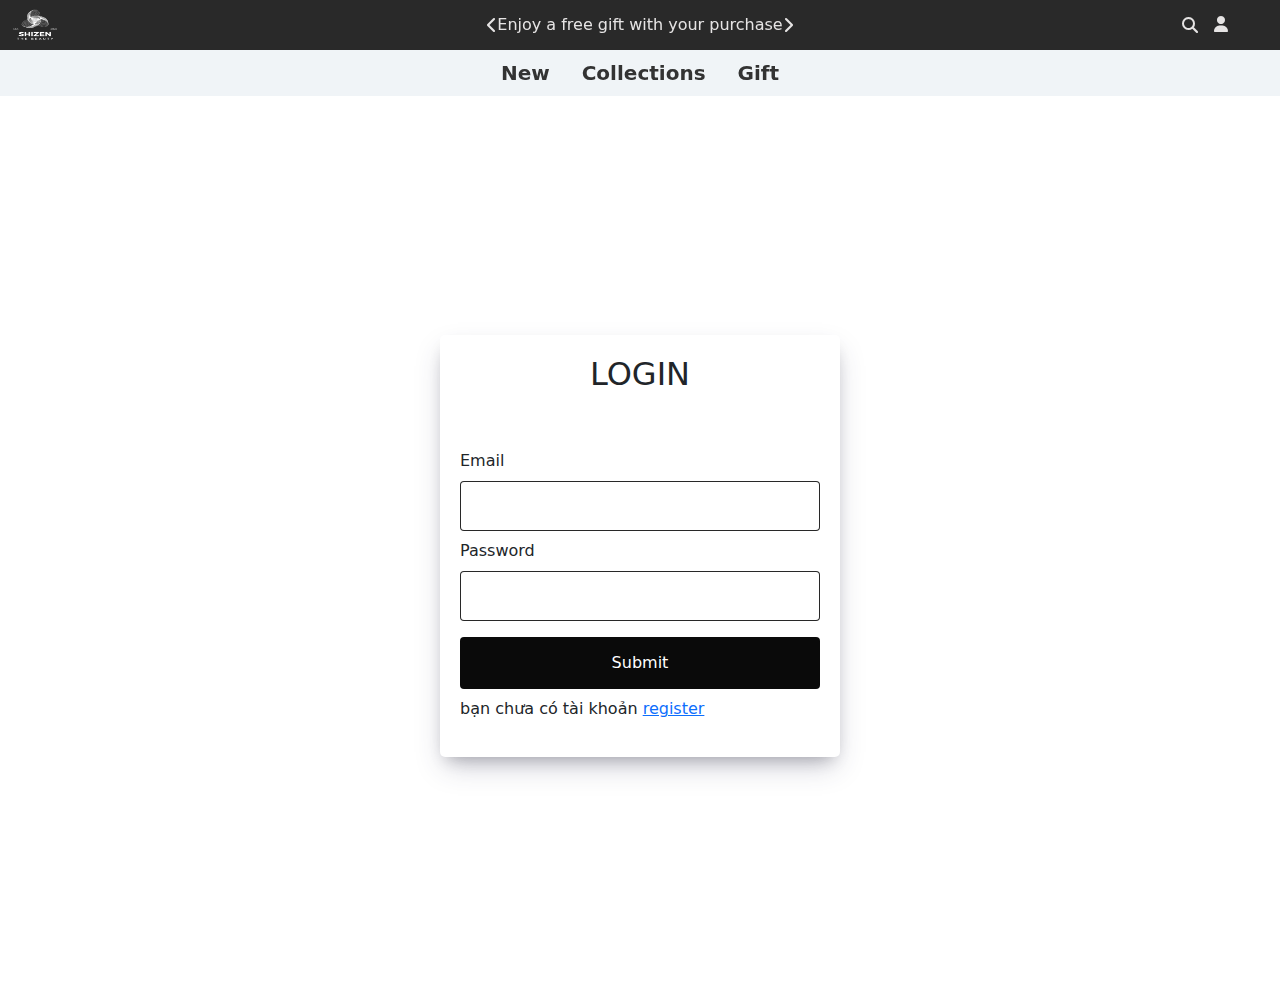
<file: pages/login.html>
<!DOCTYPE html>
<html lang="en">

<head>
    <meta charset="UTF-8">
    <meta name="viewport" content="width=device-width, initial-scale=1.0">
    <title>login</title>
    <!-- Link bootstrap -->
    <link rel="stylesheet" href="https://cdn.jsdelivr.net/npm/bootstrap@5.2.3/dist/css/bootstrap.min.css">
    <!-- Link css -->
    <link rel="stylesheet" href="../css/login.css">
    <!-- Link icon -->
    <link rel="stylesheet" href="https://cdnjs.cloudflare.com/ajax/libs/font-awesome/6.4.2/css/all.min.css">
     <!-- link css islogin -->
     <link rel="stylesheet" href="../css/islogin.css">

</head>

<body>
    <!-- Header Area -->
    <header class="header">
        <!-- <div class="container-fluid"> -->
        <!-- Header Area -->
        <div class="row">
            <div class="col-12">
                <div class="header__topbar d-flex justify-content-between">
                    <div class="header__logo">
                        <img src="../assest/image/3.png" alt="">
                    </div>
                    <div class="header__text">
                        <i class="fa-solid fa-chevron-left"></i>
                        <span id="headerText">Enjoy a free gift with your purchase</span>
                        <i class="fa-solid fa-chevron-right"></i>
                    </div>

                    <div class="header__list-icon">
                        <i class="fa-solid fa-magnifying-glass"></i>

                        <div id="cart" class="cart">
                            <a style="color: white;" href="./cart.html">
                                <i class="fa-solid fa-cart-shopping">
                                </i>
                                <sup class="count js-count">10</sup>
                            </a>
                        </div>
                        <div class="header_user">
                            <i id="registerUser" class="fa-solid fa-user"></i>
                            <div class="header_user_hover">
                                <div id="loginRegister" class="login-register">
                                    <a href="./login.html">Login</a>
                                    <!-- <a href="./register.html">Register</a> -->
                                </div>
                                <div id="logout" class="logout">
                                    <a onclick="logOut()" href="../pages/login.html">Log out</a>
                                </div>
                            </div>
                        </div>
                    </div>
                </div>
            </div>
        </div>

        <div class="row">
            <div class="col-12">
                <div class="header__bottombar ">
                    <ul class="nav justify-content-center">
                        <li class="nav-item">
                            <a class="nav-link-custom nav-link active" aria-current="page" href="../index.html">New</a>
                        </li>
                        <li class="nav-item">
                            <a class="nav-link-custom nav-link" href="../pages/ListProduct.html">Collections</a>
                        </li>
                        <li class="nav-item">
                            <a class="nav-link-custom nav-link" href="../pages/Gifts.html">Gift</a>
                        </li>
                        <li id="addmin" class="addmin nav-item">
                            <a class="nav-link-custom nav-link" href="../pages/addminpage.html">Admin</a>
                        </li>
                    </ul>
                </div>
            </div>
        </div>
        </div>
    </header>
    <div id="search-navbar">
        <div class="modal-search">
            <div class="d-flex justify-content-between fs-3 fw-bolder font-monospace">
                <p>Search</p>
                <p class="close-btn"><i onclick="closeSearch()" class="fa-solid fa-xmark"></i></p>
            </div>
            <div class="modal-ipt-search">
                <input id="search" type="search" placeholder="Search">
                <i onclick="searchProduct()" class="fa-solid fa-magnifying-glass"></i>
            </div>
            <div id="search-result"></div>
        </div>
    </div>


    <!-- Header Main -->

    <main>
        <div class="form-login">
            <div class="container">
                <form onsubmit="login(event)">
                    <h2>LOGIN</h2><br></br>

                    <div id="success" class="success alert alert-success" role="alert">
                        <i class="fa-regular fa-circle-check"></i>&nbsp;&nbsp;Successful login!
                    </div>
                    <div id="error" class="error alert alert-danger" role="alert">
                        <i class="fa-solid fa-triangle-exclamation"></i>&nbsp;&nbsp;Your password or account is incorrect!
                    </div>
                    <div id="lack" class="lack alert alert-danger" role="alert">
                        <i class="fa-solid fa-triangle-exclamation"></i>&nbsp;&nbsp;Please complete all information!
                    </div>


                    <label>Email</label>
                    <input type="email" id="email">
                    <label>Password</label>
                    <input type="password" id="password">
                    <input type="submit" value="Submit">

                    <p>bạn chưa có tài khoản <a href="./register.html">register</a></p>

                </form>
            </div>
        </div>

    </main>
    <!-- Link login.js -->
    <script src="../js/login.js"></script>
    <!-- Link js bootstrap -->
    <script src="https://cdn.jsdelivr.net/npm/bootstrap@5.2.3/dist/js/bootstrap.min.js"></script>
    <!-- Link logout.js -->
    <script src="../js/logout.js"></script>
     <!-- Link Isloggin -->
     <script src="../js/islogin.js"></script>
      <!-- LInk showCart.js -->
    <script src="../js/showCart.js"></script>

</body>

</html>
</file>
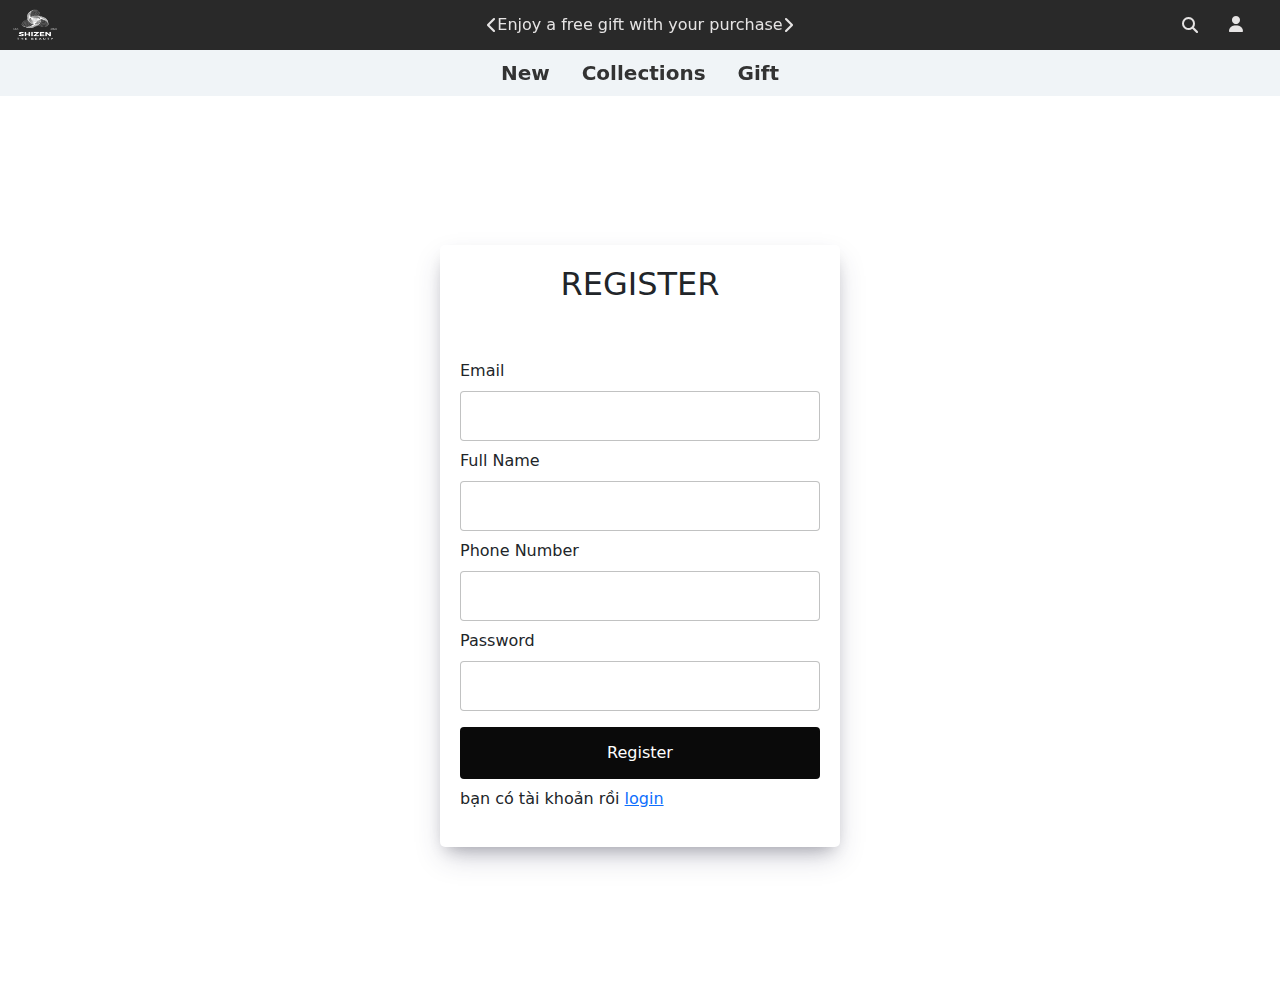
<file: pages/register.html>
<!DOCTYPE html>
<html lang="en">

<head>
    <meta charset="UTF-8">
    <meta name="viewport" content="width=device-width, initial-scale=1.0">
    <title>register</title>
    <!-- Link bootstrap -->
    <link rel="stylesheet" href="https://cdn.jsdelivr.net/npm/bootstrap@5.2.3/dist/css/bootstrap.min.css">
    <!-- Link css -->
    <link rel="stylesheet" href="../css/register.css">
    <!-- Link icon -->
    <link rel="stylesheet" href="https://cdnjs.cloudflare.com/ajax/libs/font-awesome/6.4.2/css/all.min.css">
    <!-- link css islogin -->
    <link rel="stylesheet" href="../css/islogin.css">
</head>

<body>
    <!-- Header Area -->
    <header class="header">
        <!-- <div class="container-fluid"> -->
        <!-- Header Area -->
        <div class="row">
            <div class="col-12">
                <div class="header__topbar d-flex justify-content-between">
                    <div class="header__logo">
                        <img src="../assest/image/3.png" alt="">
                    </div>
                    <div class="header__text">
                        <i class="fa-solid fa-chevron-left"></i>
                        <span id="headerText">Enjoy a free gift with your purchase</span>
                        <i class="fa-solid fa-chevron-right"></i>
                    </div>

                    <div class="header__list-icon">
                        <i class="fa-solid fa-magnifying-glass"></i>

                        <div id="cart" class="cart">
                            <a style="color: white;" href="./cart.html">
                                <i class="fa-solid fa-cart-shopping">
                                </i>
                                <sup class="count js-count">10</sup>
                            </a>
                        </div>
                        <div class="header_user">
                            <i id="registerUser" class="fa-solid fa-user"></i>
                            <div class="header_user_hover">
                                <div id="loginRegister" class="login-register">
                                    <a href="./login.html">Login</a>
                                    <!-- <a href="./register.html">Register</a> -->
                                </div>
                                <div id="logout" class="logout">
                                    <a onclick="logOut()" href="../pages/login.html">Log out</a>
                                </div>
                            </div>
                        </div>
                    </div>
                </div>
            </div>
        </div>

        <div class="row">
            <div class="col-12">
                <div class="header__bottombar ">
                    <ul class="nav justify-content-center">
                        <li class="nav-item">
                            <a class="nav-link-custom nav-link active" aria-current="page" href="../index.html">New</a>
                        </li>
                        <li class="nav-item">
                            <a class="nav-link-custom nav-link" href="../pages/ListProduct.html">Collections</a>
                        </li>
                        <li class="nav-item">
                            <a class="nav-link-custom nav-link" href="../pages/Gifts.html">Gift</a>
                        </li>
                        <li id="addmin" class="addmin nav-item">
                            <a class="nav-link-custom nav-link" href="../pages/addminpage.html">Admin</a>
                        </li>
                    </ul>
                </div>
            </div>
        </div>
        </div>
    </header>
    <div id="search-navbar">
        <div class="modal-search">
            <div class="d-flex justify-content-between fs-3 fw-bolder font-monospace">
                <p>Search</p>
                <p class="close-btn"><i onclick="closeSearch()" class="fa-solid fa-xmark"></i></p>
            </div>
            <div class="modal-ipt-search">
                <input id="search" type="search" placeholder="Search">
                <i onclick="searchProduct()" class="fa-solid fa-magnifying-glass"></i>
            </div>
            <div id="search-result"></div>
        </div>
    </div>

    <!-- Main Area -->
    <main>

        <div class="form-login">
            <div class="container">
                <form onsubmit="register(event)">
                    <h2>REGISTER</h2><br></br>
                    <div id="success" class="success alert alert-success" role="alert">
                        <i class="fa-regular fa-circle-check"></i>&nbsp;&nbsp;Successful Register!
                    </div>
                    <div id="error" class="error alert alert-danger" role="alert">
                        <i class="fa-solid fa-triangle-exclamation"></i>&nbsp;&nbsp;Account already exists!
                    </div>
                    <div id="lack" class="lack alert alert-danger" role="alert">
                        <i class="fa-solid fa-triangle-exclamation"></i>&nbsp;&nbsp;Please complete all information!
                    </div>

                    <label>Email</label>
                    <input type="email" id="email">
                    <label>Full Name</label>
                    <input type="text" id="name">
                    <label>Phone Number</label>
                    <input type="tel" id="phone">
                    <label>Password</label>
                    <input type="password" id="password">
                    <!-- <label>Password</label>
                    <input type="password" id="password"> -->

                    <input type="submit" value="Register">

                    <p>bạn có tài khoản rồi <a href="./login.html">login</a></p>

                </form>
            </div>
        </div>
    </main>

     <script src="../js/register.js"></script>
    <!-- Link js bootstrap -->
    <script src="https://cdn.jsdelivr.net/npm/bootstrap@5.2.3/dist/js/bootstrap.min.js"></script>
    <!-- Link logout.js -->
    <script src="../js/logout.js"></script>
    <!-- Link Isloggin -->
    <script src="../js/islogin.js"></script>
    <!-- LInk showCart.js -->
    <script src="../js/showCart.js"></script>
</body>

</html>
</file>
<file: css/addminpage.css>
img{
    width: 40px;
    height: 40px;
}

.addmin-users-thead {
   
    background-color: black;
    color: white;
}

#addmin{
    
}
</file>
<file: css/islogin.css>
/* ======== Header ======== */

.header {
    position: sticky;
    top: 0;
    left: 0;
    right: 0;
}

.header .header__topbar {
    width: 100%;
    background-color: rgba(12, 13, 13, 0.883);
    color: rgba(249, 247, 247, 0.905);
}

.header .header__topbar .header__logo img {
    width: 70px;
    height: 50px;
}

.header .header__topbar .header__text {
    display: flex;
    justify-content: center;
    align-items: center;
}

.header .header__topbar .header__list-icon,
.header__logo {
    width: 150px;
}

.header .header__topbar .header__list-icon {
    display: flex;
    justify-content: center;
    align-items: center;
    align-items: center;
    gap: 1rem;
    position: relative;
}


.header .header__topbar .header__list-icon i {
    cursor: pointer;

}

.header .header__topbar .header__list-icon .cart {
    display: none;
    position: relative;
}

.header .header__topbar .header__list-icon
/* .count{
    position: absolute;
    top:0;
    right: 0;
} */

.header .header__topbar .header__list-icon .header_user {
    position: relative;
}

.header .header__topbar .header__list-icon .header_user .login-register,
.logout {
    position: absolute;
    /* Nền đậm */
    z-index: 100;
    background-color: #0b0b0b;
    right: 13px;
    /* border: solid 1px rgba(0, 0, 0, 0.929); */
   
    padding: 8px 16px;
    display: flex;
    flex-direction: column;
    gap: 8px;
    /* display: none; */
    animation: fadeUp .2s ease-in;
    /* min-width: 200px; */

}

.header .header__topbar .header__list-icon .header_user .login-register.active,
.logout.active {
    display: block;

}

.header .header__topbar .header__list-icon .header_user .login-register a,
.logout a {
    color: #fff;
    text-decoration: none;
    cursor: pointer;
    transition: .2s linear;
}

@keyframes fadeUp {
    0% {
        top: 30px;
    }

    100% {
        top: 38px;
    }
}

.header .header__topbar .header__list-icon .header_user:hover .header_user_hover {
    display: block;
}

.header .header__topbar .header__list-icon .header_user .header_user_hover {
    display: none;
}

/* .header .header__topbar .header__list-icon .header_user .header_user_hover::before {
    content: "";
    border-top: 12px solid transparent;
    border-bottom: 12px solid #070707;
    border-left: 12px solid transparent;
    border-right: 12px solid transparent;
    position: absolute;
    top: 27px;
    left: 80px;
} */



.header .header__topbar .header__list-icon .header_user .login-register a:hover {
    color: #0d6efd;
}

.header__bottombar {
    background-color: rgba(240, 244, 247, 0.978);

}

.nav-link-custom {
    color: #333;
    font-weight: 600;
}

.nav .addmin {
    display: none;
}

#search-navbar {
    position: fixed;
    top: 0;
    left: 0;
    right: 0;
    width: 100vw;
    height: 100vh;
    background-color: rgba(0, 0, 0, 0.6);
    clip-path: polygon(100% 0, 100% 0, 100% 100%, 100% 100%);
    transition: 0.4s ease-in-out;
    z-index: 100;
}
.modal-search {
    position: absolute;
    top: 0;
    right: 0;
    height: 100vh;
    background-color: #fff;
    padding-left: 64px;
    padding-right: 64px;
    padding-top: 64px;
    padding-bottom: 32px;
}

#search-navbar.active {
    transition: 0.3s linear;
    clip-path: polygon(0 0, 100% 0, 100% 100%, 0% 100%);

}

/* @keyframes fadeLeft{
    0%{
       
        transform: translateX(100%);
    }
    100%{
       
        transform: translateX(0%);
    }
} */

.modal-ipt-search {
    border-bottom: solid 1px #757575;
    margin-top: 40px;

}

#search {
    border: none;
    width: 50vh;
    outline: none;
}

/* Css của hiển thị search */
#search-result {
    overflow-y: scroll;
    height: 100%;
}

.product-image {
    display: flex;
    font-size: 12px;
    justify-content: space-between;
    border-bottom: solid 1px #AAAAAA;
    margin: 50px;
    padding-bottom: 50px;

}

.product-image img {
    width: 70px;
    height: 70px;
    object-fit: cover;

}

ul li {
    list-style-type: none;
    font-size: 20px;
}
</file>
<file: css/cart.css>
/* ======== Main Area ======== */
/* CSS để tạo kiểu cho breadcrumb */
.main__top {
    border-bottom: solid 1px #E0DED8;
    height: 70px;
   
}

.breadcrumb {
    list-style: none;
    padding: 0;
    margin: 0;

}

.breadcrumb li {
    display: inline;
    margin-right: 10px;
}

.breadcrumb li:last-child {
    font-weight: bold;

}

.breadcrumb li::after {
    content: " > ";
}

.breadcrumb a {
    color: #0000009b;
    text-decoration: none;
}

/* ------------------------Main left----------------------------- */
.main-left {
    border-right: solid 1px #E0DED8;

}


.main-title {
    font-family: monospace;
    font-weight: 600;
    font-size: 22px;
    margin: 50px;
}

.main-left-cart{
    overflow-y: auto;
    height: 600px;

}


.product-image {
    display: flex;
    font-size: 12px;
    justify-content: space-between;
    border-bottom: solid 1px #AAAAAA;
    margin: 50px;
    padding-bottom: 50px;
}

.product-image img {
    width: 70px;
    height: 70px;
    object-fit: cover;

}

ul li {
    list-style-type: none;
    font-size: 12px;
}

.product-quantity {
    font-size: 12px;
}

.quantity-btn {
    display: flex;
    justify-content: space-between;
    align-items: center;
    border: solid 1px #AAAAAA;
    padding: 7px;
    margin-bottom: 10px;

}

.quantity {
    margin: 0px 10px;
}






/* ------------------------Main riht----------------------------- */
.main-right {
    background-color: #F6F6F6;

}
.main-right-total {
    margin: 50px;
    font-size: 12px;
    border-bottom: solid 1px #AAAAAA;
    border-top: solid 1px #AAAAAA;
    padding-bottom: 20px;
    padding-top: 20px;
}

.checkout{
    margin-left: 50px;
    margin-right: 50px;
    width: 536px;
    height: 43px;
    background-color:black;
    color: white;

    
}

/* =============================== Footer Area ======== */

/* Định dạng chung cho phần footer */
.footer {
    background-color: #fff;
    /* Màu nền trắng */
    color: #000;
    /* Màu chữ đen */
    font-size: 10px;
    /* Font size 10px */
    padding: 50px 0;
}

/* Định dạng cho các phần trong footer */
.footer .container {
    display: flex;
    flex-wrap: wrap;
    justify-content: space-between;
    align-items: flex-start;
    /* Căn theo chiều dọc lên trên */
}

.footer h5 {
    font-size: 18px;
    /* Đổi font size cho các tiêu đề h5 thành 18px */
}

.footer ul {
    list-style: none;
    padding: 0;
}

.footer li {
    margin-bottom: 10px;
}

.footer a {
    color: #000;
    /* Màu chữ đen */
    text-decoration: none;
    transition: color 0.3s ease;
}

.footer a:hover {
    color: #ff6f61;
}

/* Định dạng cho biểu tượng mạng xã hội */
.footer .social-icons ul {
    list-style: none;
    padding: 0;
    display: flex;
    align-items: center;
    /* Căn giữa theo chiều dọc */
}

.footer .social-icons li {
    margin-right: 13px;
}

.footer .social-icons i {
    font-size: 24px;
}

/* Định dạng cho phần vị trí */
.footer .location p {
    margin: 0;
}

/* Định dạng cho các cột trong footer */
.footer .col {
    flex: 1;
    margin: 0 10px;
    /* Tạo khoảng cách giữa các cột */
}

/* Định dạng cho responsive */
@media (max-width: 768px) {
    .footer .col {
        flex-basis: calc(50% - 20px);
        margin-bottom: 20px;
    }
}
</file>
<file: css/ListProduct.css>
/* ======== Main Area ======== */
/* CSS để tạo kiểu cho breadcrumb */
.main__top {
    border-bottom: solid 1px #E0DED8;
    height: 70px;
    display: flex;
    align-items: center;
}

.breadcrumb {
    list-style: none;
    padding: 0;
    margin: 0;

}

.breadcrumb li {
    display: inline;
    margin-right: 10px;
}

.breadcrumb li:last-child {
    font-weight: bold;

}

.breadcrumb li::after {
    content: " > ";
}

.breadcrumb a {
    color: #0000009b;
    text-decoration: none;
}

/* Css phần flter by */

.main-left {
    border-right: solid 1px #E0DED8;

}

.title-filter {
    /* height: 120px; */
    display: flex;
    align-items: flex-end;

    /* position: fixed; */
    margin-top: 88px;


}

.sidebar-left {
    margin-top: 50px;
}

.h2 {
    background-color: rgba(246, 239, 239, 0.987);


}

.check-list-title {
    display: flex;
    justify-content: space-between;
}

.check-list label {
    color: #000;
    /* Màu chữ đen */
    font-size: 12px;
    /* Font size 10px */
    padding: 5px 0px;
}

/* Css phần Best Sellers */
.main-right-top h2 {
    margin: -6px;
    margin-left: -1px;
}

.main-right {
    /* background-color: antiquewhite; */
}

.main-right-top {
    height: 120px;
    display: flex;
    align-items: flex-end;
}

.grid-container {
    display: grid;
    grid-template-columns: auto auto auto;
    padding: 50px;
    gap: 50px;
}

.grid-item {
    /* background-color: rgba(255, 255, 255, 0.8);
    border: 1px solid rgba(0, 0, 0, 0.8);
    padding: 20px;
    font-size: 30px;
    text-align: center; */
    margin: 0 auto;
    box-shadow: rgba(0, 0, 0, 0.24) 0px 3px 8px;
    padding: 30px;
    border-radius: 10px;
}

.grid-item img {
    width: 100%;
    margin: 15px 0;
    height: 300px;
    object-fit: cover;
}

.grid-item i:hover{
    cursor: pointer;
    color: #0d6efd;
}


.page-link {
    color: #000;
}

.grid-item-text {
    display: inline-flex;
    justify-content: bottom;
    align-items: center;
    padding: 0%;
}


/* ======== Footer Area ======== */

/* Định dạng chung cho phần footer */
.footer {
    background-color: #fff;
    /* Màu nền trắng */
    color: #000;
    /* Màu chữ đen */
    font-size: 10px;
    /* Font size 10px */
    padding: 50px 0;
}

/* Định dạng cho các phần trong footer */
.footer .container {
    display: flex;
    flex-wrap: wrap;
    justify-content: space-between;
    align-items: flex-start;
    /* Căn theo chiều dọc lên trên */
}

.footer h5 {
    font-size: 18px;
    /* Đổi font size cho các tiêu đề h5 thành 18px */
}

.footer ul {
    list-style: none;
    padding: 0;
}

.footer li {
    margin-bottom: 10px;
}

.footer a {
    color: #000;
    /* Màu chữ đen */
    text-decoration: none;
    transition: color 0.3s ease;
}

.footer a:hover {
    color: #ff6f61;
}

/* Định dạng cho biểu tượng mạng xã hội */
.footer .social-icons ul {
    list-style: none;
    padding: 0;
    display: flex;
    align-items: center;
    /* Căn giữa theo chiều dọc */
}

.footer .social-icons li {
    margin-right: 13px;
}

.footer .social-icons i {
    font-size: 24px;
}

/* Định dạng cho phần vị trí */
.footer .location p {
    margin: 0;
}

/* Định dạng cho các cột trong footer */
.footer .col {
    flex: 1;
    margin: 0 10px;
    /* Tạo khoảng cách giữa các cột */
}

/* Định dạng cho responsive */
@media (max-width: 768px) {
    .footer .col {
        flex-basis: calc(50% - 20px);
        margin-bottom: 20px;
    }
}
</file>
<file: css/login.css>
/* ======== Main Area ======== */

.form-login {
    display: flex;
    justify-content: center;
    align-items: center;
    background-repeat: no-repeat;
    background-size: cover;
    height: 100vh;
}

.container {
    display: flex;
    justify-content: center;
    align-items: center;
    border-radius: 5px;
    /* background-color: #fef8f8e9; */
    padding: 20px;
    display: inline;
    align-items: center;
    /* height: 400px; */
    width: 400px;
    box-shadow: rgba(50, 50, 93, 0.25) 0px 13px 27px -5px, rgba(0, 0, 0, 0.3) 0px 8px 16px -8px;
}

h2 {
    text-align: center;
}
.success, .error, .lack{
    display: none;
}

input[type=email],input[type=password] {
    width: 100%;
    padding: 12px 20px;
    margin: 8px 0;
    display: inline-block;
    border: 1px solid #0d0e0de3;
    border-radius: 4px;
    box-sizing: border-box;
}

input[type=submit] {
    width: 100%;
    color: white;
    padding: 14px 20px;
    margin: 8px 0;
    border: none;
    border-radius: 4px;
    cursor: pointer;
    background-color: #0a0a0a;
}

input[type=submit]:hover {
    background-color: #45a049;
}
</file>
<file: css/register.css>
/* ======== Header ======== */

.header {
    position: sticky;
    top: 0;
    left: 0;
    right: 0;
}

.header .header__topbar {
    width: 100%;
    background-color: rgba(12, 13, 13, 0.883);
    color: rgba(249, 247, 247, 0.905);
}

.header .header__topbar .header__logo img {
    width: 70px;
    height: 50px;
}

.header .header__topbar .header__text {
    display: flex;
    justify-content: center;
    align-items: center;
}

.header .header__topbar .header__list-icon,
.header__logo {
    width: 150px;
}

.header .header__topbar .header__list-icon {
    display: flex;
    justify-content: center;
    align-items: center;
}


.header .header__topbar .header__list-icon i {
    display: inline-block;
    margin-left: 15px;
}

.header__bottombar {
    background-color: rgba(240, 244, 247, 0.978);

}

.nav-link-custom {
    color: #333;
    font-weight: 600;
}

/* ======== Main Area ======== */

.form-login {
    display: flex;
    justify-content: center;
    align-items: center;
    background-repeat: no-repeat;
    background-size: cover;
    height: 100vh;
}

.container {
    display: flex;
    justify-content: center;
    align-items: center;
    border-radius: 5px;
    padding: 20px;
    display: inline;
    align-items: center;
    /* height: 600px; */
    width: 400px;
    box-shadow: rgba(50, 50, 93, 0.25) 0px 13px 27px -5px, rgba(0, 0, 0, 0.3) 0px 8px 16px -8px;
}

h2 {
    text-align: center;
}
.success, .error, .lack{
    display: none;
}

input[type=email],input[type=password],input[type=text], input[type=tel]{
    width: 100%;
    padding: 12px 20px;
    margin: 8px 0;
    display: inline-block;
    border: 1px solid #11121242;
    border-radius: 4px;
    box-sizing: border-box;
}

input[type=submit] {
    width: 100%;
    background-color: #0a0a0a;
    color: white;
    padding: 14px 20px;
    margin: 8px 0;
    border: none;
    border-radius: 4px;
    cursor: pointer;
}

input[type=submit]:hover {
    background-color: #45a049;
}
</file>
